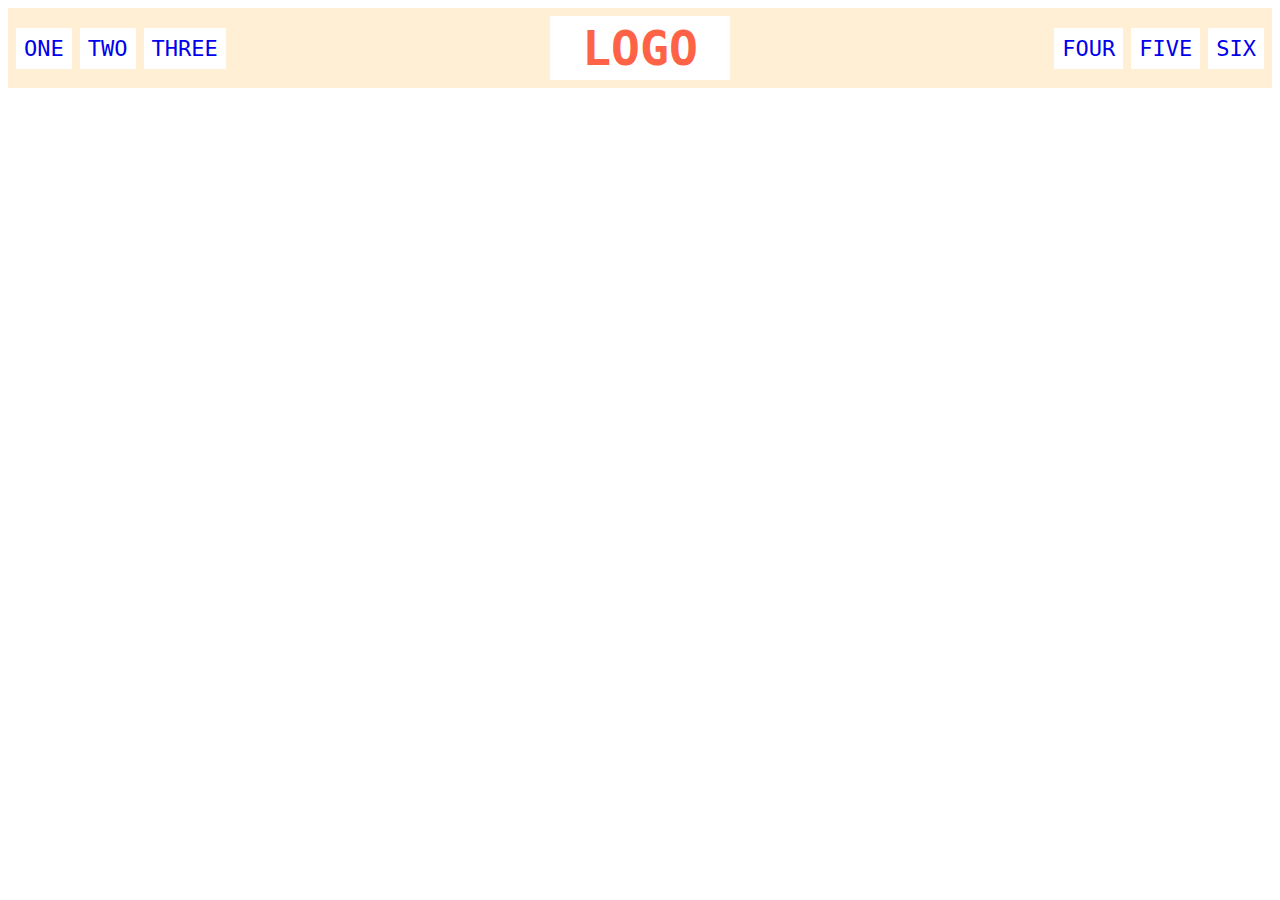
<file: flex/02-flex-header/index.html>
<!DOCTYPE html>
<html lang="en">
  <head>
    <meta charset="UTF-8">
    <meta http-equiv="X-UA-Compatible" content="IE=edge">
    <meta name="viewport" content="width=device-width, initial-scale=1.0">
    <title>Flex Header</title>
    <link rel="stylesheet" href="style.css">
  </head>
  <body class="container">
    <div class="header">
      <div class="left-links">
        <ul>
          <li><a href="#">ONE</a></li>
          <li><a href="#">TWO</a></li>
          <li><a href="#">THREE</a></li>
        </ul>
      </div>
      <div class="logo">LOGO</div>
      <div class="right-links">
        <ul>
          <li><a href="#">FOUR</a></li>
          <li><a href="#">FIVE</a></li>
          <li><a href="#">SIX</a></li>
        </ul>
      </div>
    </div>
  </body>
</html>
</file>
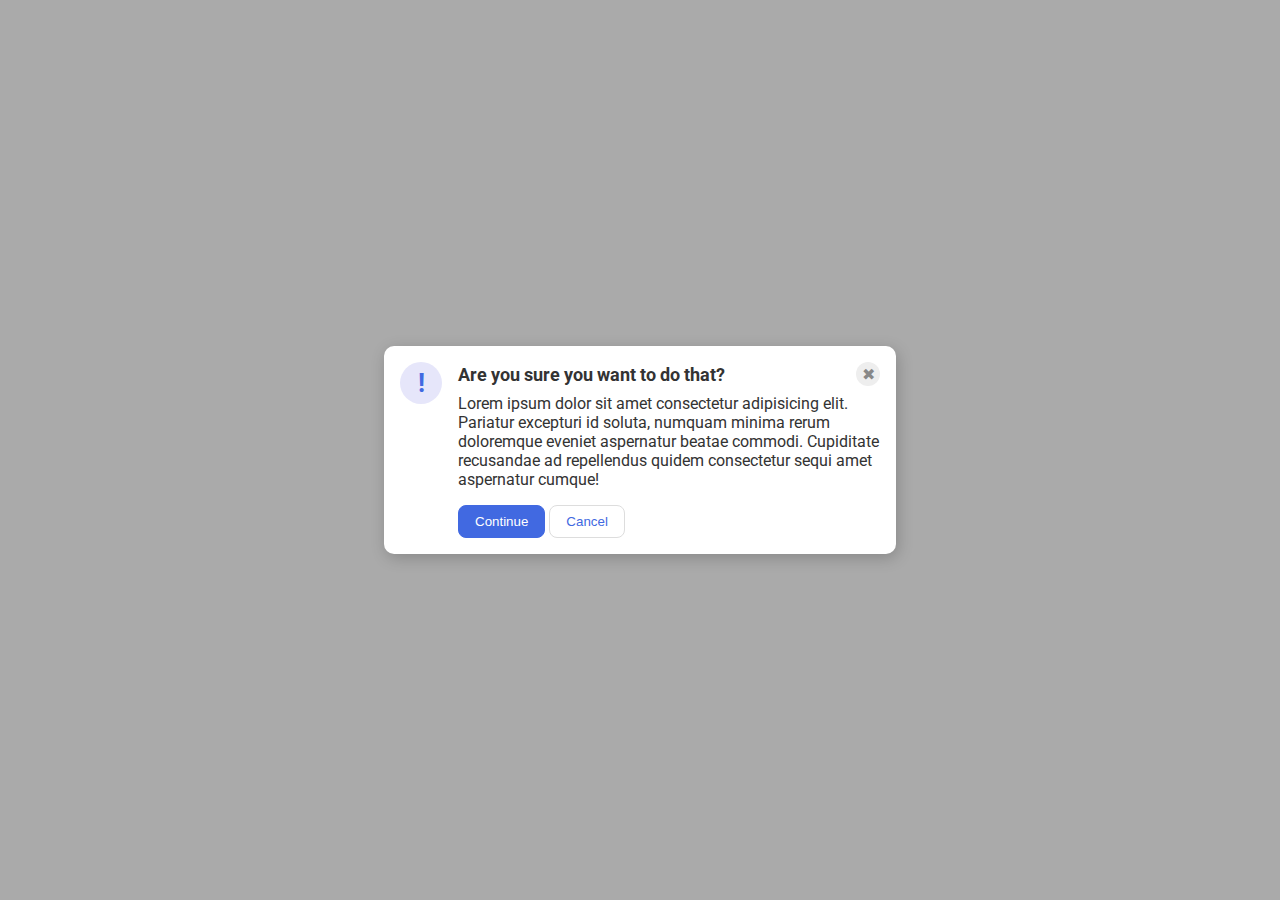
<file: flex/05-flex-modal/index.html>
<!DOCTYPE html>
<html lang="en">
  <head>
    <meta charset="UTF-8">
    <meta http-equiv="X-UA-Compatible" content="IE=edge">
    <meta name="viewport" content="width=device-width, initial-scale=1.0">
    <link rel="stylesheet" href="style.css">
    <title>Modal</title>
  </head>
  <body>
    <div class="modal">
      <div class="icon">!</div>
      <div class="container">
        <div class="header">Are you sure you want to do that?
         <div class="close-button">✖</div>
        </div>
        <div class="text">Lorem ipsum dolor sit amet consectetur adipisicing elit. Pariatur excepturi id soluta, numquam minima rerum doloremque eveniet aspernatur beatae commodi. Cupiditate recusandae ad repellendus quidem consectetur sequi amet aspernatur cumque!</div>
        <button class="continue">Continue</button>
        <button class="cancel">Cancel</button>
      </div>
    </div>
  </body>
</html>
</file>
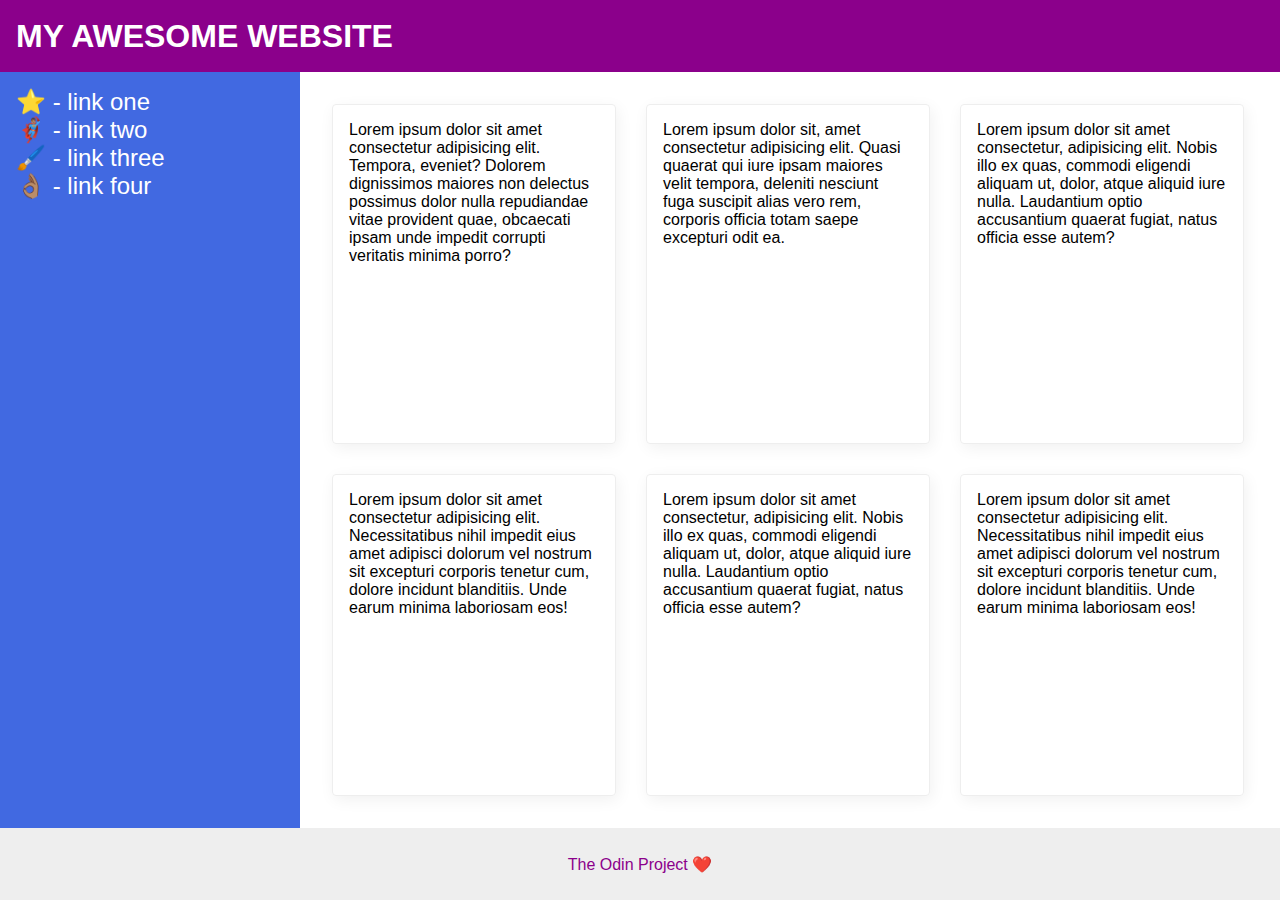
<file: flex/07-flex-layout-2/index.html>
<!DOCTYPE html>
<html lang="en">
  <head>
    <meta charset="UTF-8">
    <meta http-equiv="X-UA-Compatible" content="IE=edge">
    <meta name="viewport" content="width=device-width, initial-scale=1.0">
    <title>The Holy Grail</title>
    <link rel="stylesheet" href="style.css">
  </head>
  <body>
    <div class="header">
      <div class=header-text>MY AWESOME WEBSITE</div>
    </div>
    <div class="container">
      <div class="sidebar">
        <ul>
          <li><a href="#">⭐ - link one</a></li>
          <li><a href="#">🦸🏽‍♂️ - link two</a></li>
          <li><a href="#">🖌️ - link three</a></li>
          <li><a href="#">👌🏽 - link four</a></li>
        </ul>
      </div>
      <div class="card-container">
        <div class="card">Lorem ipsum dolor sit amet consectetur adipisicing elit. Tempora, eveniet? Dolorem dignissimos maiores non delectus possimus dolor nulla repudiandae vitae provident quae, obcaecati ipsam unde impedit corrupti veritatis minima porro?</div>
        <div class="card">Lorem ipsum dolor sit, amet consectetur adipisicing elit. Quasi quaerat qui iure ipsam maiores velit tempora, deleniti nesciunt fuga suscipit alias vero rem, corporis officia totam saepe excepturi odit ea.</div>
        <div class="card">Lorem ipsum dolor sit amet consectetur, adipisicing elit. Nobis illo ex quas, commodi eligendi aliquam ut, dolor, atque aliquid iure nulla. Laudantium optio accusantium quaerat fugiat, natus officia esse autem?</div>
        <div class="card">Lorem ipsum dolor sit amet consectetur adipisicing elit. Necessitatibus nihil impedit eius amet adipisci dolorum vel nostrum sit excepturi corporis tenetur cum, dolore incidunt blanditiis. Unde earum minima laboriosam eos!</div>
        <div class="card">Lorem ipsum dolor sit amet consectetur, adipisicing elit. Nobis illo ex quas, commodi eligendi aliquam ut, dolor, atque aliquid iure nulla. Laudantium optio accusantium quaerat fugiat, natus officia esse autem?</div>
        <div class="card">Lorem ipsum dolor sit amet consectetur adipisicing elit. Necessitatibus nihil impedit eius amet adipisci dolorum vel nostrum sit excepturi corporis tenetur cum, dolore incidunt blanditiis. Unde earum minima laboriosam eos!</div>
      </div>
    </div>
    <div class="footer">
      The Odin Project ❤️
    </div>
  </body>
</html>
</file>
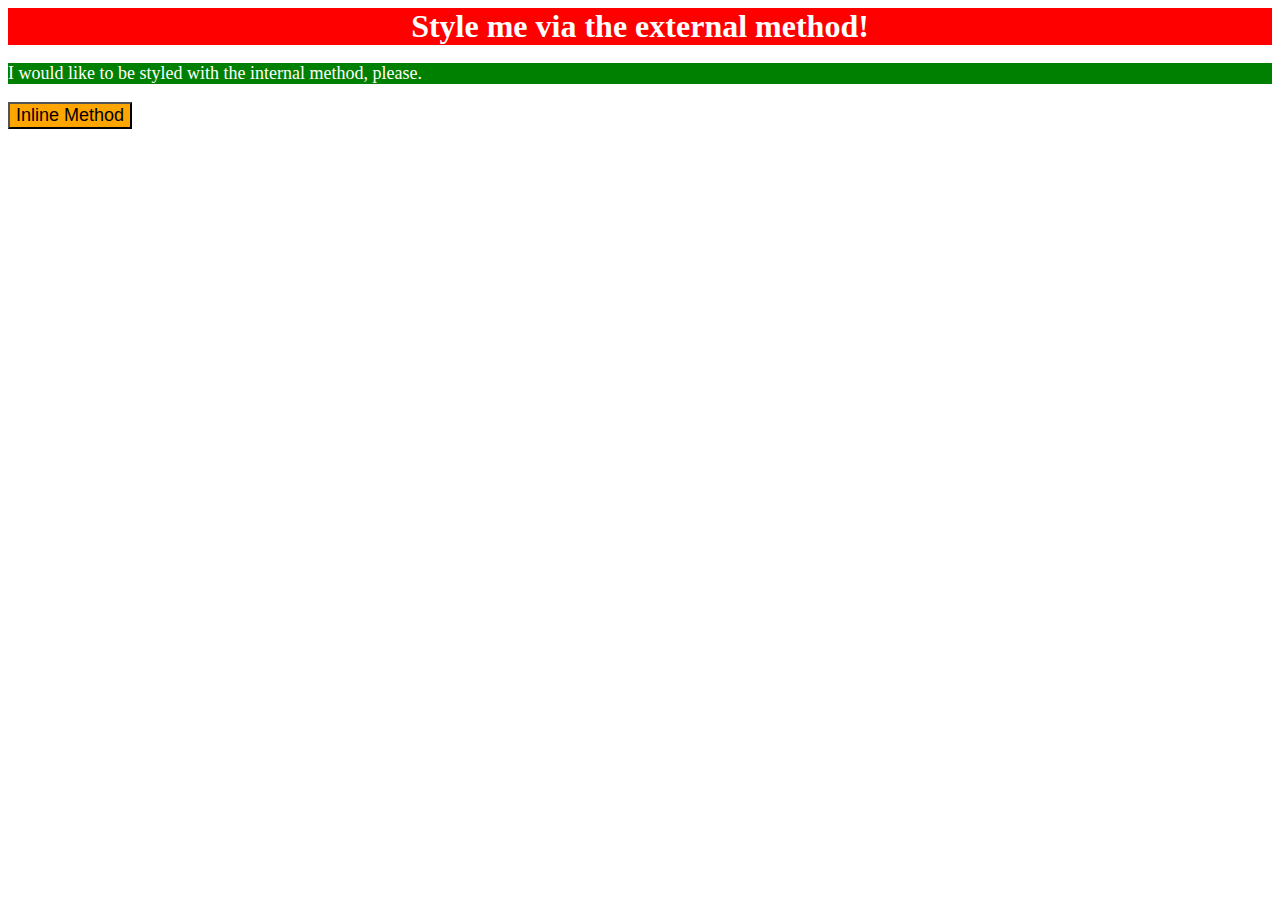
<file: foundations/01-css-methods/index.html>
<!DOCTYPE html>
<html lang="en">
  <head>
    <style>
      p {
        color: white;
        background-color: green;
        font-size: 18px;
      }
    </style>
    <link rel="stylesheet" href="styles.css">
    <meta charset="UTF-8">
    <meta http-equiv="X-UA-Compatible" content="IE=edge">
    <meta name="viewport" content="width=device-width, initial-scale=1.0">
    <title>Methods for Adding CSS</title>
  </head>
  <body>
    <div>Style me via the external method!</div>
    <p>I would like to be styled with the internal method, please.</p>
    <button style="background-color: orange; font-size: 18px;">Inline Method</button>
  </body>
</html>
</file>
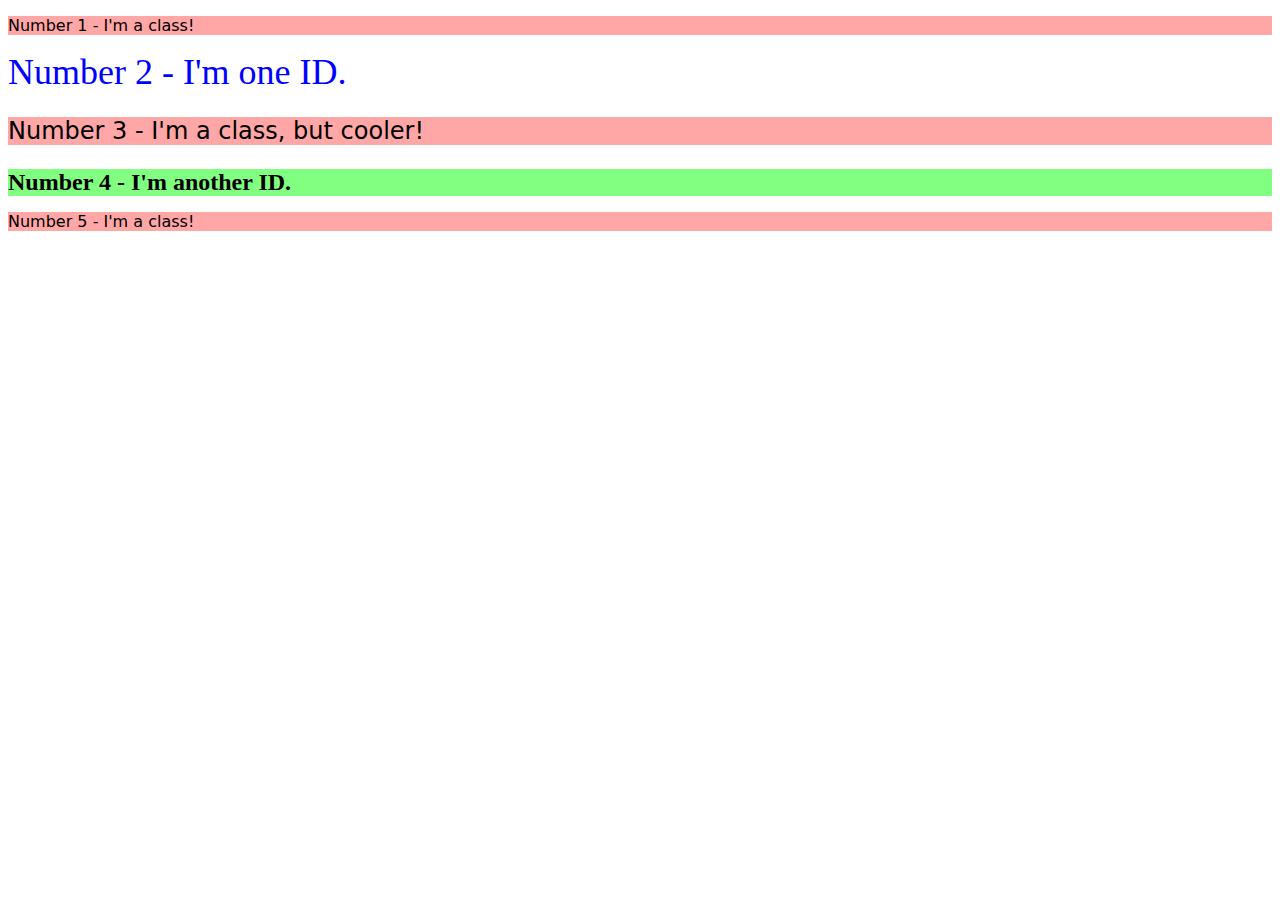
<file: foundations/02-class-id-selectors/index.html>
<!DOCTYPE html>
<html lang="en">
  <head>
    <meta charset="UTF-8">
    <meta http-equiv="X-UA-Compatible" content="IE=edge">
    <meta name="viewport" content="width=device-width, initial-scale=1.0">
    <title>Class and ID Selectors</title>
    <link rel="stylesheet" href="style.css">
  </head>
  <body>
    <p class="odd">Number 1 - I'm a class!</p>
    <div id="two">Number 2 - I'm one ID.</div>
    <p class="odd set_font_size" id="three">Number 3 - I'm a class, but cooler!</p>
    <div id="four" class="set_font_size">Number 4 - I'm another ID.</div>
    <p class="odd">Number 5 - I'm a class!</p>
  </body>
</html>
</file>
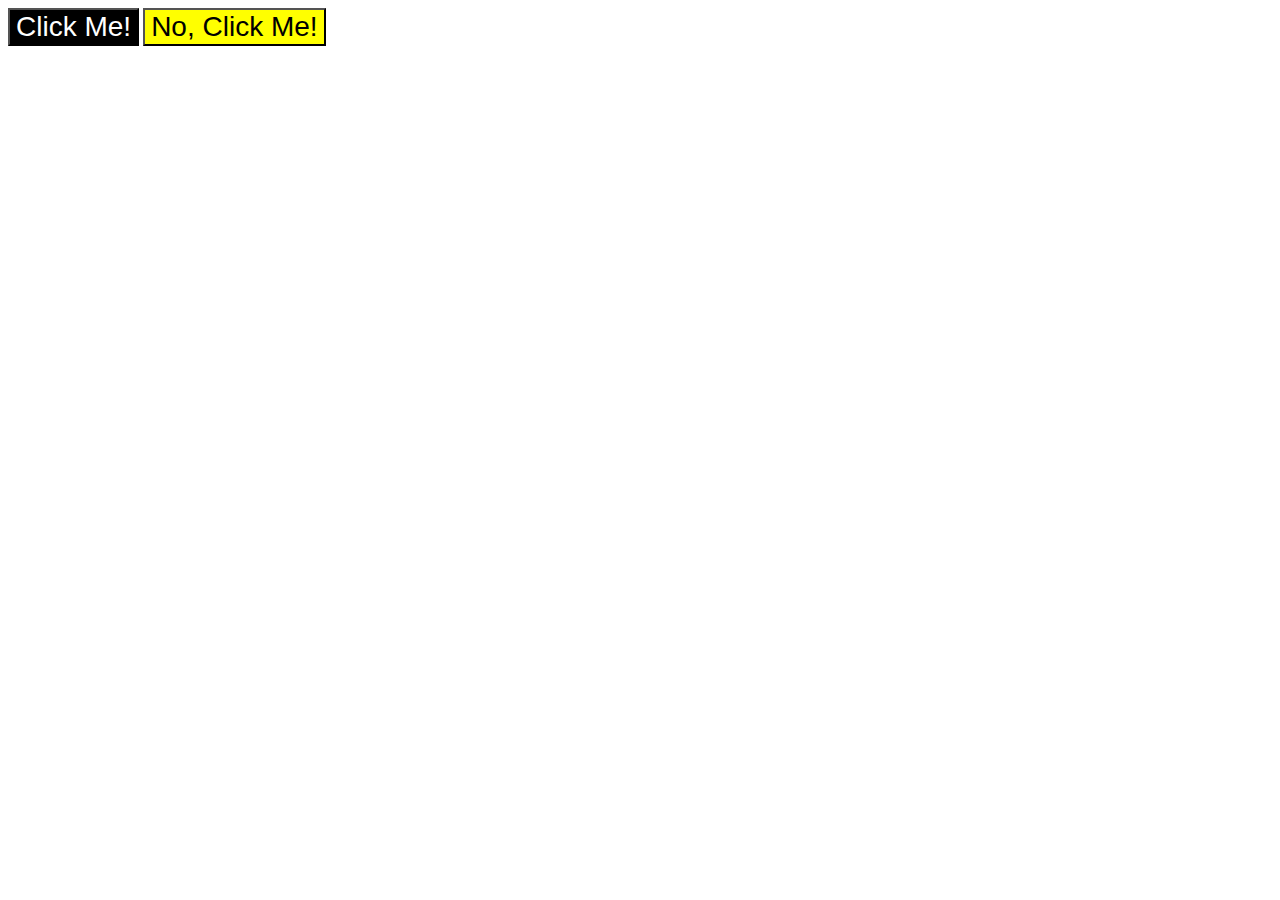
<file: foundations/03-grouping-selectors/index.html>
<!DOCTYPE html>
<html lang="en">
  <head>
    <meta charset="UTF-8">
    <meta http-equiv="X-UA-Compatible" content="IE=edge">
    <meta name="viewport" content="width=device-width, initial-scale=1.0">
    <title>Grouping Selectors</title>
    <link rel="stylesheet" href="style.css">
  </head>
  <body>
    <button class="set_font blackbg">Click Me!</button>
    <button class="set_font yellowbg">No, Click Me!</button>
  </body>
</html>
</file>
<file: flex/02-flex-header/style.css>
.header {
  font-family: monospace;
  background: papayawhip;
  display: flex;
  align-items: center;
  justify-content: space-between;
  padding: 8px;
}

.logo {
  font-size: 48px;
  font-weight: 900;
  color: tomato;
  background: white;
  padding: 4px 32px;
}

ul {
  /* this removes the dots on the list items*/
  list-style-type: none;
  padding: 0px;
  gap:8px;
  display: flex;
}

a {
  font-size: 22px;
  background: white;
  padding: 8px;
  /* this removes the line under the links */
  text-decoration: none;
}
</file>
<file: flex/05-flex-modal/style.css>
@import url('https://fonts.googleapis.com/css2?family=Roboto:wght@400;700&display=swap');

html, body {
  height: 100%;
}

body {
  font-family: Roboto, sans-serif;
  margin: 0;
  background: #aaa;
  color: #333;
  /* I'll give you this one for free lol */
  display: flex;
  align-items: center;
  justify-content: center;
}

.modal {
  display: flex;
  background: white;
  width: 480px;
  border-radius: 10px;
  box-shadow: 2px 4px 16px rgba(0,0,0,.2);
  padding:16px;
  gap:16px;
}

.icon {
  color: royalblue;
  font-size: 26px;
  font-weight: 700;
  background: lavender;
  width: 42px;
  height: 42px;
  border-radius: 50%;
  display: flex;
  align-items: center;
  justify-content: center;
  flex-shrink: 0;
}

.close-button {
  background: #eee;
  border-radius: 50%;
  color: #888;
  font-weight: 400;
  font-size: 16px;
  height: 24px;
  width: 24px;
  display: flex;
  align-items: center;
  justify-content: center;
}

button {
  padding: 8px 16px;
  border-radius: 8px;
}

button.continue {
  background: royalblue;
  border: 1px solid royalblue;
  color: white;
}

button.cancel {
  background: white;
  border: 1px solid #ddd;
  color: royalblue;
}
.header {
  display: flex;
  align-items: center;
  justify-content: space-between;
  margin-bottom: 8px;
  font-size: 18px;
  font-weight: 700;
}
.text {
  margin-bottom: 16px;
}
</file>
<file: flex/07-flex-layout-2/style.css>
body {
  font-family: -apple-system, BlinkMacSystemFont, 'Segoe UI', Roboto, Oxygen, Ubuntu, Cantarell, 'Open Sans', 'Helvetica Neue', sans-serif;
  margin: 0 auto;
  min-height: 100vh;
  display: flex;
  flex-direction: column;
}

.header {
  display: flex;
  height: 72px;
  background: darkmagenta;
  color: white;
  font-size: 32px;
  font-weight: 900;
  align-items: center;
}

.header-text {
  margin: 16px;
}

.footer {
  display: flex;
  height: 72px;
  background: #eee;
  color: darkmagenta;
  align-items: center;
  justify-content: center;
  margin-top: auto;

}

.sidebar {
  flex: 1 0 auto;
  width: 300px;
  background: royalblue;
  box-sizing: border-box;
  padding: 16px;
}

.card {
  border: 1px solid #eee;
  box-shadow: 2px 4px 16px rgba(0,0,0,.06);
  border-radius: 4px;
  width: 250px;
  padding: 16px;
}

.card-container {
padding: 32px;
display: flex;
flex-wrap: wrap;
gap: 30px;
}
.container {
  display: flex;
  justify-content: space-between;
  flex-grow: 1;
}
a {
  text-decoration: none;
  color: white;
}
ul {
  list-style-type: none;
  font-size: 24px;
  padding: 0;
  margin: 0;
}
</file>
<file: foundations/01-css-methods/styles.css>
div {
    color: white; 
    background-color: red; 
    font-size: 32px;
    text-align: center;
    font-weight: bold;
}
</file>
<file: foundations/02-class-id-selectors/style.css>
.odd {
    background-color: #ffa7a7; font-family: "Verdana", "DejaVu Sans", "sans-serif";
}
#two {
    color: blue; font-size: 36px;
}
#four{
    background-color: #80ff80; font-weight: bold;
}
.set_font_size{
    font-size: 24px;
}
</file>
<file: foundations/03-grouping-selectors/style.css>
.set_font{
    font-size: 28px; font-family: "Helvetica", "Times New Roman", "sans-serif";
}
.blackbg{
    background-color: black; color: white;
}
.yellowbg{
    background-color: yellow;
}
</file>
